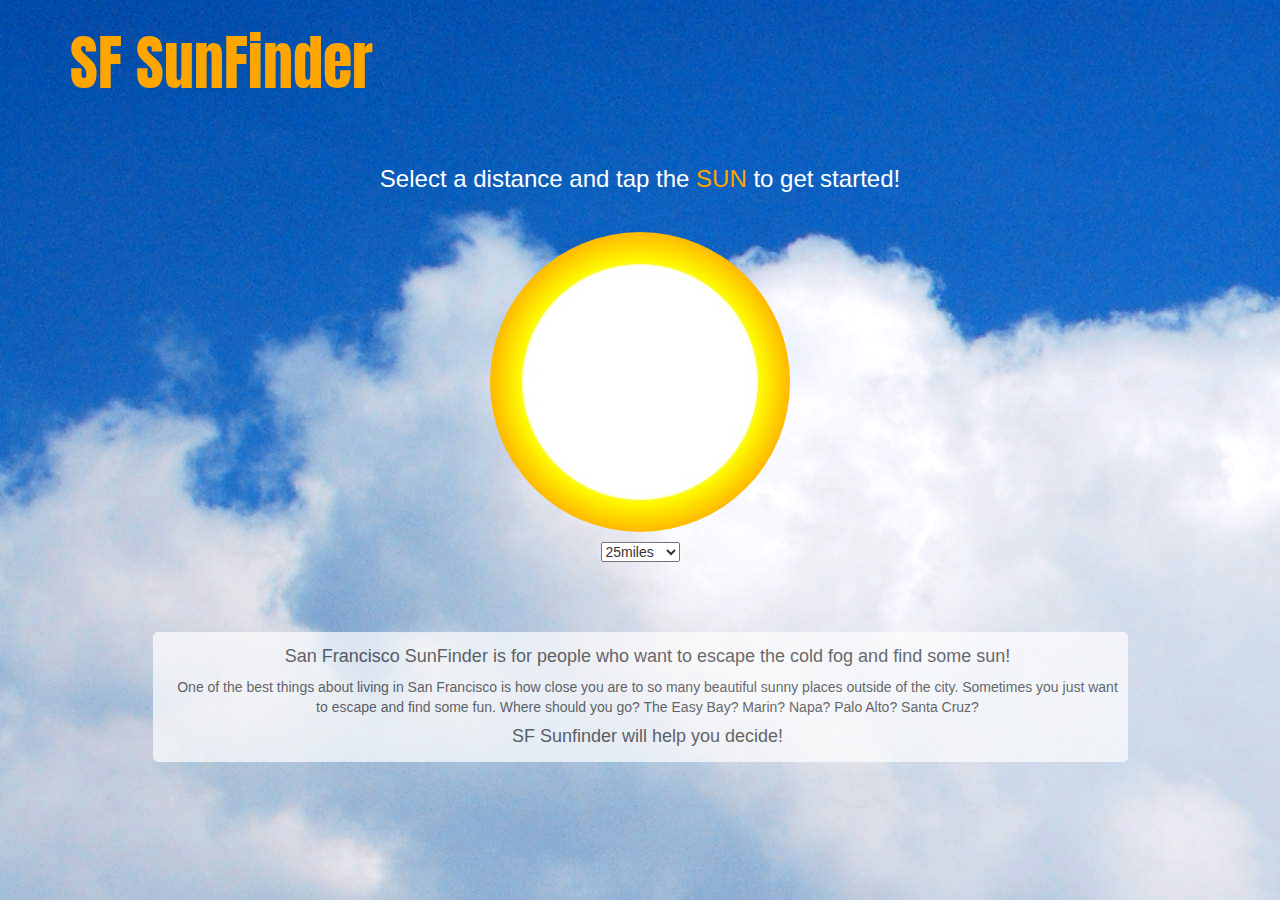
<file: index.html>
<!DOCTYPE html>
<html lang="en">
	<head>
		<meta charset="utf-8">
		<meta name="description" content="Find the warmest cities to go to near San Francisco.">
		<meta name="keywords" content="San Francisco, Sun, weather, hot, warm">
		<meta name="viewport" content="width=device-width, initial-scale=1.0">
		<title>San Francisco SunFinder</title>
		<!-- Latest compiled and minified CSS -->
		<link href='http://fonts.googleapis.com/css?family=Anton' rel='stylesheet' type='text/css'>
		<link rel="stylesheet" href="https://maxcdn.bootstrapcdn.com/bootstrap/3.2.0/css/bootstrap.min.css">
		<!-- My stylesheet -->
		<link rel="stylesheet" href="css/style.css">

		<script>
		  (function(i,s,o,g,r,a,m){i['GoogleAnalyticsObject']=r;i[r]=i[r]||function(){
		  (i[r].q=i[r].q||[]).push(arguments)},i[r].l=1*new Date();a=s.createElement(o),
		  m=s.getElementsByTagName(o)[0];a.async=1;a.src=g;m.parentNode.insertBefore(a,m)
		  })(window,document,'script','//www.google-analytics.com/analytics.js','ga');

		  ga('create', 'UA-53995410-3', 'auto');
		  ga('send', 'pageview');
		</script>
	</head>
	<body>
		<div class="container">
			<header id="header" class="row">
				<a class="logo col-md-12" href="index.html">SF SunFinder</a>
			</header><!-- #header -->
			<div id="main">
	    		<div class="row">
					<div class="instructions col-md-12">
						<h3>Select a distance and tap the <span>SUN</span> to get started!</h3>
					</div> 
				</div> <!-- .row -->
				<div class="sun col-md-4 col-md-offset-4">
					<a class="sunimage"><img class="img-circle" src="img/sun.jpg" alt="Sun Finder"></a>
					<!-- <h3 class="sunButton">Find me some sun</h3> -->
					<p class="distance">
    					<select name="degree">
    						<option>25miles</option>
    						<option>40miles</option>
    						<option>60miles</option>
    						<option>100miles</option>
						</select>
					</p>
		    	</div> 
	    		<div class="about row">
					<div class="aboutBox col-md-10 col-md-offset-1">
						<h4>San Francisco SunFinder is for people who want to escape the cold fog and find some sun!</h4>
						<p>One of the best things about living in San Francisco is how close you are to so many beautiful sunny places outside of the city.  Sometimes you just want to escape and find some fun.  Where should you go?  The Easy Bay? Marin? Napa? Palo Alto? Santa Cruz?</p>
						<h4>SF Sunfinder will help you decide!</h4>
					</div> <!--.aboutBox -->
				</div> <!-- .about -->
		    </div> <!-- .main -->
		    <div id="results" class="row">
				<div class=".col-md-12">
					<div class="hotslogan">
						<h3>The heat is on!!</h3>
					</div><!-- .hotslogan -->
					<table id="temperatures" class="col-md-6 col-md-offset-3">
	                	<thead>
	                    	<tr>
	                        	<th>City</th>
	                        	<th>Distance</th>
	                        	<th>Temperature</th>
	                   		</tr>
	               		</thead>
	                	<tbody>
	                    	<tr class= "city1">
	                        	<td class ="name1"></td>
	                        	<td class="dist1"></td>
	                        	<td class="temp1"></td>
	                    	<tr>
	                    	<trclass="city2">
	                        	<td class ="name2"></td>
	                        	<td class="dist2"></td>
	                        	<td class="temp2"></td>
	                    	<tr>
	                    	<tr class="city3">
	                        	<td class ="name3"></td>
	                        	<td class="dist3"></td>
	                        	<td class="temp3"></td>
	                    	<tr>
	                    	<tr class="city4">
	                        	<td class ="name4"></td>
	                        	<td class="dist4"></td>
	                        	<td class="temp4"></td>
	                    	<tr>
	                    	<tr class="city5">
	                        	<td class ="name5"></td>
	                        	<td class="dist5"></td>
	                        	<td class="temp5"></td>
	                    	<tr>
	                	</tbody>
	        		</table>
        		</div><!-- .span12 -->
			</div><!-- results -->

			<footer id="footer" class="row">
				<ul class="col-md-12">
					<li><a href="index.html">Back</a></li> 
					<!-- <li><a href="about.html">About</a></li> 
					<li><a href="contact.html">Contact</a></li> -->
				</ul>
			</footer>
		</div><!-- #container -->
		<script src="js/jquery.js"></script>
		<script src="https://maxcdn.bootstrapcdn.com/bootstrap/3.2.0/js/bootstrap.min.js"></script>
		<script src="js/app2.js"></script>
	</body>
</html>
</file>
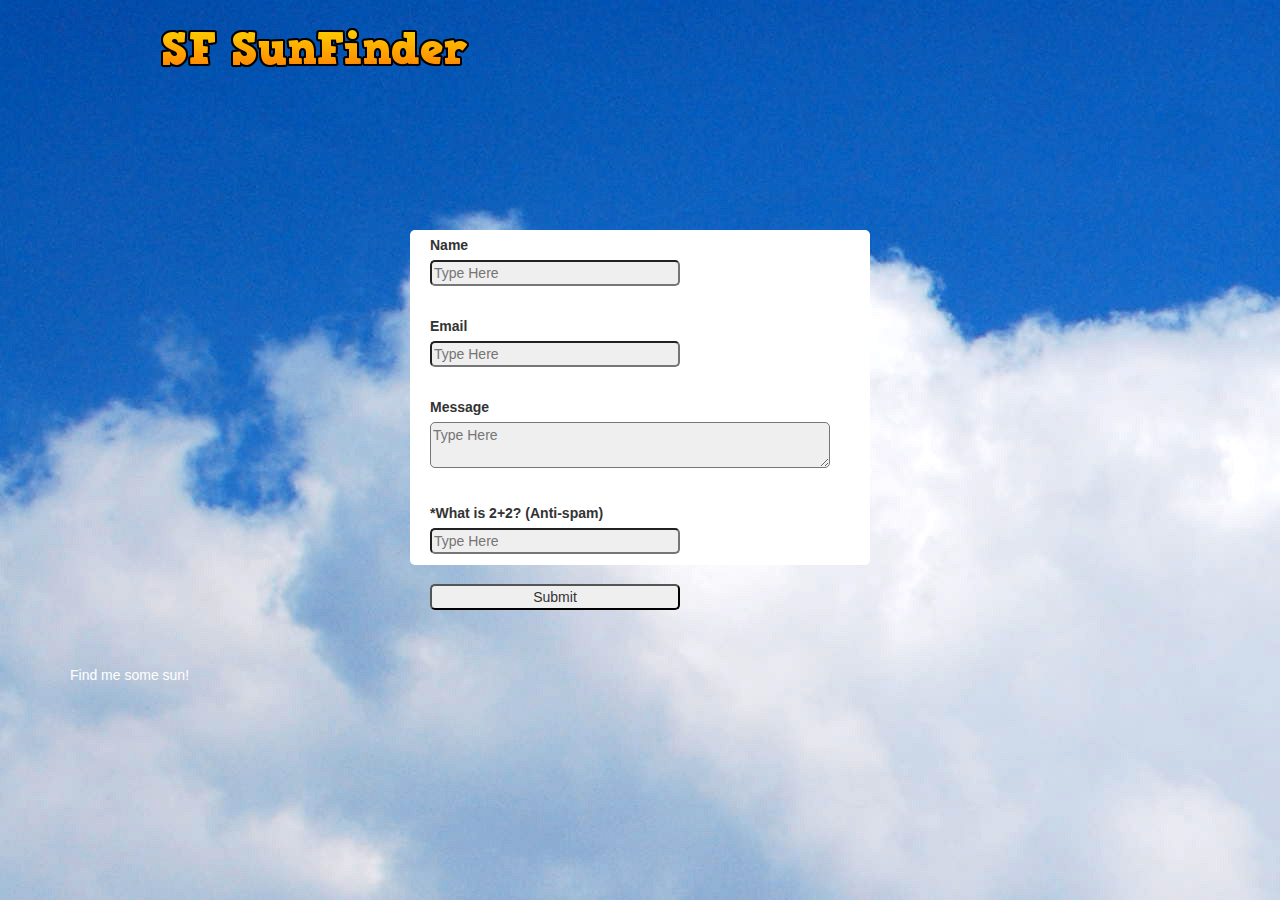
<file: contact.html>
<!DOCTYPE html>
<html lang="en">
	<head>
		<meta charset="utf-8">
		<meta name="description" content="Find the warmest cities to go to near San Francisco.">
		<meta name="keywords" content="San Francisco, Sun, weather, hot, warm">
		<meta name="viewport" content="width=device-width, initial-scale=1.0">
		<title>Contact</title>
		<!-- first load boostrap css -->
		<link rel="stylesheet" href="https://maxcdn.bootstrapcdn.com/bootstrap/3.2.0/css/bootstrap.min.css">
		<!-- then load our own css file -->
		<link rel="stylesheet" href="css/style-contact.css">
	</head>
	<body>
		<div class="container">
			<header id="header" class="row">
				<div id="logo" >
					<a class="col-md-11 col-md-offset-1" href="index.html"></a>
				</div><!--#logo -->
			</header><!-- #header -->
			<div id="contact" class="row">
				<div class=".col-md-12">
			        <form class="contact row"  method="post" action="index.php">
			            <label>Name</label>
							<input name="name" placeholder="Type Here">
			            <label>Email</label>
							<input name="email" type="email" placeholder="Type Here">
			            <label>Message</label>
			 				<textarea name="message" placeholder="Type Here"></textarea>
			            <label>*What is 2+2? (Anti-spam)</label>
			  				<input name="human" placeholder="Type Here">
			            <input id="submit" name="submit" type="submit" value="Submit">
			        </form>
        		</div><!-- .span12 -->
			</div><!-- #main -->
			<footer id="footer" class="row">
				<ul class="col-md-12">
					<!--<li><a href="about.html">About</a></li> -->
					<li><a href="index.html">Find me some sun!</a></li>
				</ul>
			</footer>
		</div><!-- #container -->
		<!-- Placed at the end of the document so the pages load faster -->
		<script src="js/jquery.js"></script>
		<script src="https://maxcdn.bootstrapcdn.com/bootstrap/3.2.0/js/bootstrap.min.js"></script>
		<script src="js/app.js"></script>
	</body>
</html>
</file>
<file: css/style.css>
body {
	background-image: url("../img/background1.jpg");
}

.container {
	padding-bottom: 20px;
}

#header {
	margin-top: 20px;
}

a.logo {
	margin-bottom: 40px;
	font-family: 'Anton', sans-serif;
	font-size: 60px;
	color: #ffa500;
}

a.logo:hover {
	text-decoration: none;
	col or: white;
	-webkit-filter: brightness(120%);

}

/*--------- Start Main ----------- */
#main {
	dis play: none;
}
#main img {
	display: block;
	margin: 0 auto;
  	-webkit-transition: all 1s ease;
		-moz-transition: all 1s ease;
		-o-transition: all 1s ease;
		-ms-transition: all 1s ease;
		transition: all 1s ease;
}
#main img:hover {
    -webkit-filter: brightness(120%);
    
}


#main p, #main h3, #main h4 {
	text-align: center;
}
p.distance {
	margin-top: 10px;
}

#main .sunButton {
	margin-top: -175px;
	margin-bottom: 151px;
	color: #ffa500;
}

.instructions {
	margin-bottom: 30px;
	color: white;
	text-align: center;
}

.instructions span {
	color:#ffa500 ;
}

select {
	margin-bottom: 60px;
}

/*--  About Section --------- */

#main .aboutBox {
	padding: 5px 5px 5px 20px;
	background: white;
	border-radius:5px;
	opacity: .7;
}



/* ------------Begin Results ----------------- */
#results {
	display: none;
}

.hotslogan {
	
	width: 300px;
	height: 40px;
	background: red;
	margin:0 auto;
	padding-bottom: 50px;
	margin-top: 40px;
	
		/* Image Replacement */
	text-indent: 100%;
    overflow: hidden;
    white-space: nowrap;
    background: url("../img/hotslogan1.gif") no-repeat;
} 

table {
	margin: 30px auto;
}

table tr {
	border-bottom: 1px white solid;
}

table td {
	text-align: center;
}

table td:first-child {
	text-align: left;
}

table tr td {
	background: #23238E;
	color: white;
	padding: 15px;
	text-transform:capitalize;
}

table tr td:first-child { 
	width: 300px; 
}

table th {
	background: white;
	color: #23238E;
	padding: 15px;
}

th:first-child {
    border-radius: 6px 0 0 0;
}

th:last-child {
    border-radius: 0 6px 0 0;
}

/*--------------- End results ------------------- */



/* ------------ Footer --------------- */
#footer {
	margin-top: 20px;
	display: none;
}

#footer ul {
	list-style-type: none;
}

#footer a {
	color: #ffa500;
}

#footer a:hover {
	text-decoration: none;
	-webkit-filter: brightness(120%);
}
</file>
<file: css/style-contact.css>
body {
	background-image: url("../img/background1.jpg");
 }
#header {
	margin-top: 20px;
}
#logo a {
	display: block;
	width: 320px;
	height: 60px;
	background: url("../img/logo.png") no-repeat;
}
/* End Header */




/* Begin Main */
#contact {
	margin: 150px 0 100px 0;
	backg round: orange;
}

#contact form.contact {
	margin: 0 auto;
	width: 460px;
	height: 335px;
	padding: 5px 0px 5px 20px;
	background: white;
	border-radius:5px;
}

#contact form.contact label {
	display: block;
	width: 300px;
}
#contact form.contact input, textarea {
	margin-bottom: 30px;
	background:#efefef;
	border-radius:5px;
	margin-right: 200px;
}

textarea {
	width: 400px;
}
input {
	width: 250px;
}

input:nth-child(3) {
	padding-right: 50px;
}


/* ------------ Footer --------------- */
#footer {
	margin-top: 100px;
}

#footer ul {
	list-style-type: none;
	color: white;
}

#footer a {
	color: white;
	text-decoration: none;
}
</file>
